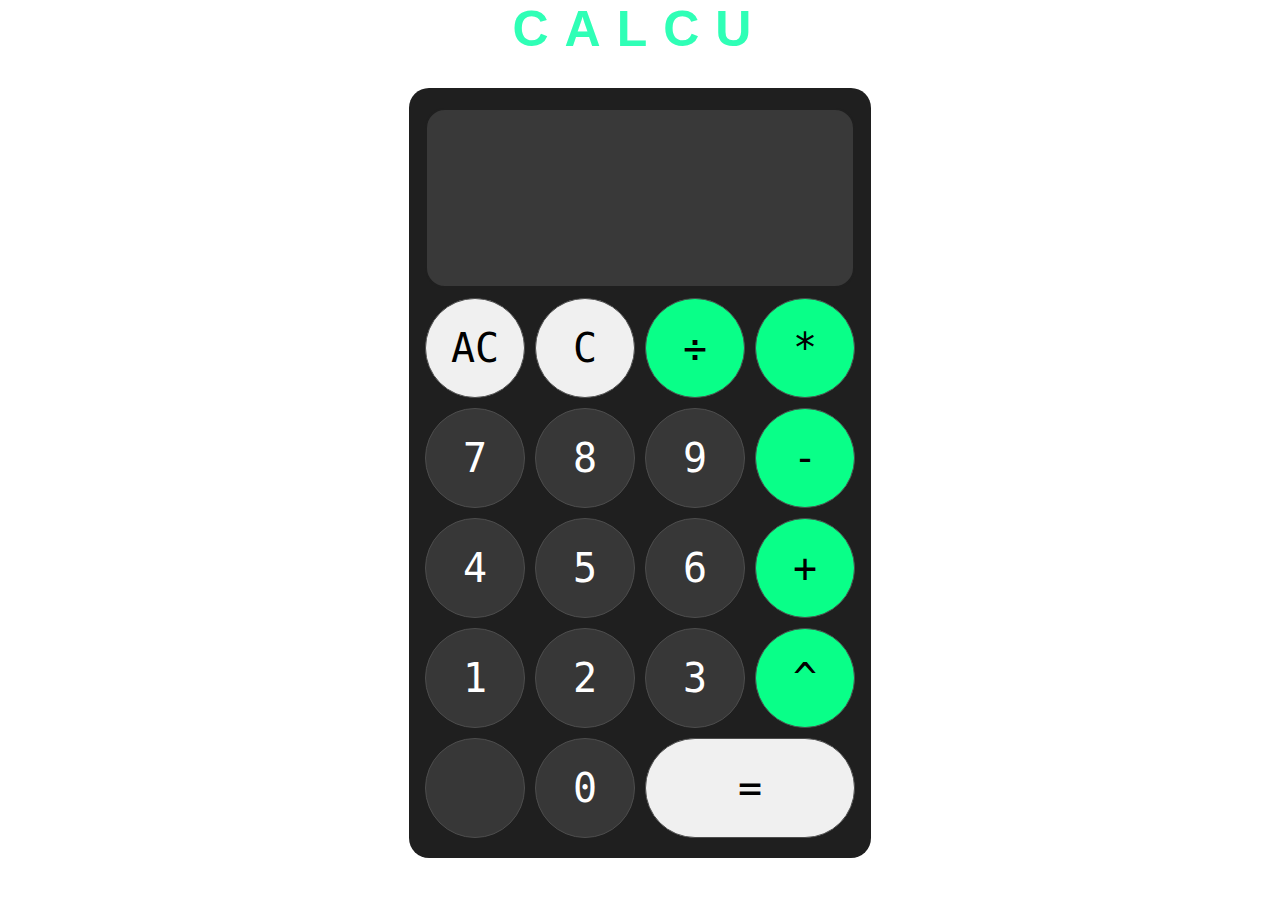
<file: index.html>
<!DOCTYPE html>
<html lang="en">
<head>
    <meta charset="UTF-8">
    <meta name="viewport" content="width=device-width, initial-scale=1.0">
    <title>Calcu</title>
    <link href="styles.css" rel="stylesheet"/>
</head>
<body>
    <h1>CALCU</h1>
    <section id="main">
        <div id="calculator">
            <div id="output">
                <p id="display"></p>
            </div>

            <button id="reset" >AC</button>
            <button id="delete">C</button>
            <button class = "operators" onclick="appendOperator('÷')">÷</button>
            <button class = "operators" onclick="appendOperator('*')">*</button>
            <button class = "numbers">7</button>
            <button class = "numbers">8</button>
            <button class = "numbers">9</button>
            <button class = "operators" onclick="appendOperator('-')">-</button>
            <button class = "numbers">4</button>
            <button class = "numbers">5</button>
            <button class = "numbers">6</button>
            <button class = "operators" onclick="appendOperator('+')">+</button>
            <button class = "numbers">1</button>
            <button class = "numbers">2</button>
            <button class = "numbers">3</button>
            <button class = "operators" onclick="appendOperator('^')">^</button>
            <button id="decimal"> </button>
            <button class = "numbers">0</button>
            <button id="equals">=</button>
        </div>
    </section>
    <script src="script.js"></script>
</body>
</html>
</file>
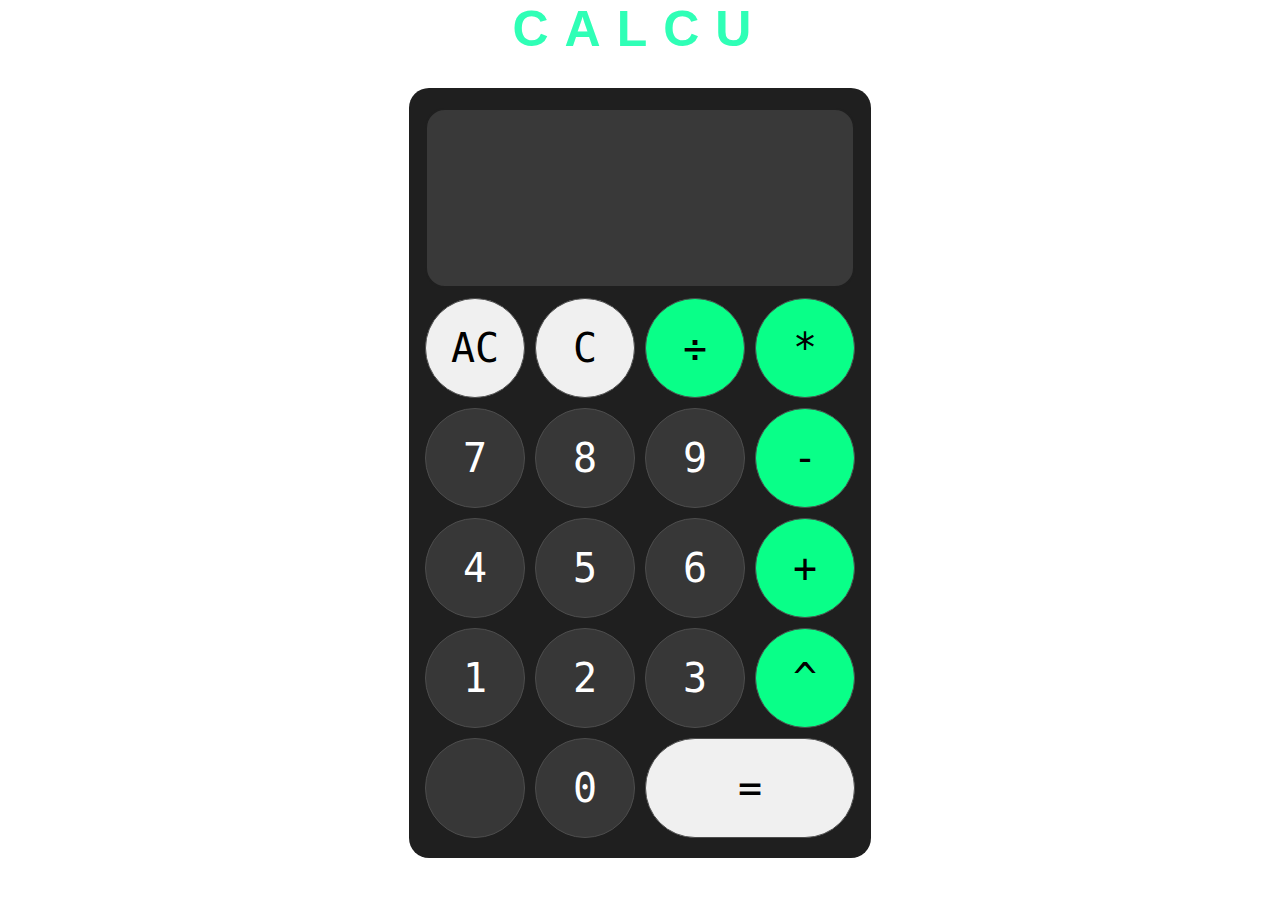
<file: exercise_calc.html>
<!DOCTYPE html>
<html lang="en">
<head>
    <meta charset="UTF-8">
    <meta name="viewport" content="width=device-width, initial-scale=1.0">
    <title>Calcu</title>
    <link href="exercise_calc.css" rel="stylesheet"/>
</head>
<body>
    <h1>CALCU</h1>
    <section id="main">
        <div id="calculator">
            <div id="output">
                <p id="display"></p>
            </div>

            <button id="reset" >AC</button>
            <button id="delete">C</button>
            <button class = "operators" onclick="appendOperator('÷')">÷</button>
            <button class = "operators" onclick="appendOperator('*')">*</button>
            <button class = "numbers">7</button>
            <button class = "numbers">8</button>
            <button class = "numbers">9</button>
            <button class = "operators" onclick="appendOperator('-')">-</button>
            <button class = "numbers">4</button>
            <button class = "numbers">5</button>
            <button class = "numbers">6</button>
            <button class = "operators" onclick="appendOperator('+')">+</button>
            <button class = "numbers">1</button>
            <button class = "numbers">2</button>
            <button class = "numbers">3</button>
            <button class = "operators" onclick="appendOperator('^')">^</button>
            <button id="decimal"> </button>
            <button class = "numbers">0</button>
            <button id="equals">=</button>
        </div>
    </section>
    <script src="exercise_calc.js"></script>
</body>
</html>
</file>
<file: styles.css>
* {
    box-sizing: border-box;
    margin: 0;
    padding: 0;
}

body {
    height: 100vh;
    text-align: center;
    color: white;
    background-color: #ffffff;
}

h1{
    font-family: Arial, Helvetica, sans-serif;
    font-size: 50px;
    letter-spacing: 1rem;
    color: rgb(47, 255, 182);
}

#main {
    display: flex;
    align-items: center;
    justify-content: center;
}

button, #previous, #current {
    font-family: monospace;
}

#calculator {
    background-color: rgb(31, 31, 31);
    border-radius: 20px;
    padding: 20px 16px;
    margin-top: 30px;
    gap: 10px;
    display: grid;
    grid-template-columns: repeat(4, 100px);
    grid-template-rows: minmax(180px, auto) repeat(5, 100px);

}

#output {
    grid-column: 1 / -1;
    display: flex;
    align-items: flex-end;
    justify-content: space-around;
    flex-direction: column;
    padding: 0 10px;
    background-color: #393939;
    border: 2px solid #1f1f1f;
    border-radius: 20px;
}

#display{
    font-weight: bolder;
    font-size: 6ch;
}

button {
    border: 1px solid rgb(77, 77, 77);
    border-radius: 100px;
    font-size: 40px;
}

.operators{
    background-color: #09ff88;
}

.operators:hover{
    background-color: rgb(0, 208, 122);
}

.numbers,
#decimal {
    background-color: rgb(55, 55, 55);
    color: rgb(255, 255, 255);
}

.numbers:hover,
#decimal:hover {
    background-color: rgb(90, 90, 90);
}

#reset, #delete{
    background-color: rgb(240, 240, 240);
}
#reset:hover, #delete:hover{
    background-color: rgb(215, 215, 215);
}

#equals {
    background-color: rgb(240, 240, 240);
    grid-column-start: 3;
    grid-column-end: 5;
}
#equals:hover {
    background-color: rgb(215, 215, 215);
}
</file>
<file: exercise_calc.css>
* {
    box-sizing: border-box;
    margin: 0;
    padding: 0;
}

body {
    height: 100vh;
    text-align: center;
    color: white;
    background-color: #ffffff;
}

h1{
    font-family: Arial, Helvetica, sans-serif;
    font-size: 50px;
    letter-spacing: 1rem;
    color: rgb(47, 255, 182);
}

#main {
    display: flex;
    align-items: center;
    justify-content: center;
}

button, #previous, #current {
    font-family: monospace;
}

#calculator {
    background-color: rgb(31, 31, 31);
    border-radius: 20px;
    padding: 20px 16px;
    margin-top: 30px;
    gap: 10px;
    display: grid;
    grid-template-columns: repeat(4, 100px);
    grid-template-rows: minmax(180px, auto) repeat(5, 100px);

}

#output {
    grid-column: 1 / -1;
    display: flex;
    align-items: flex-end;
    justify-content: space-around;
    flex-direction: column;
    padding: 0 10px;
    background-color: #393939;
    border: 2px solid #1f1f1f;
    border-radius: 20px;
}

#display{
    font-weight: bolder;
    font-size: 6ch;
}

button {
    border: 1px solid rgb(77, 77, 77);
    border-radius: 100px;
    font-size: 40px;
}

.operators{
    background-color: #09ff88;
}

.operators:hover{
    background-color: rgb(0, 208, 122);
}

.numbers,
#decimal {
    background-color: rgb(55, 55, 55);
    color: rgb(255, 255, 255);
}

.numbers:hover,
#decimal:hover {
    background-color: rgb(90, 90, 90);
}

#reset, #delete{
    background-color: rgb(240, 240, 240);
}
#reset:hover, #delete:hover{
    background-color: rgb(215, 215, 215);
}

#equals {
    background-color: rgb(240, 240, 240);
    grid-column-start: 3;
    grid-column-end: 5;
}
#equals:hover {
    background-color: rgb(215, 215, 215);
}
</file>
